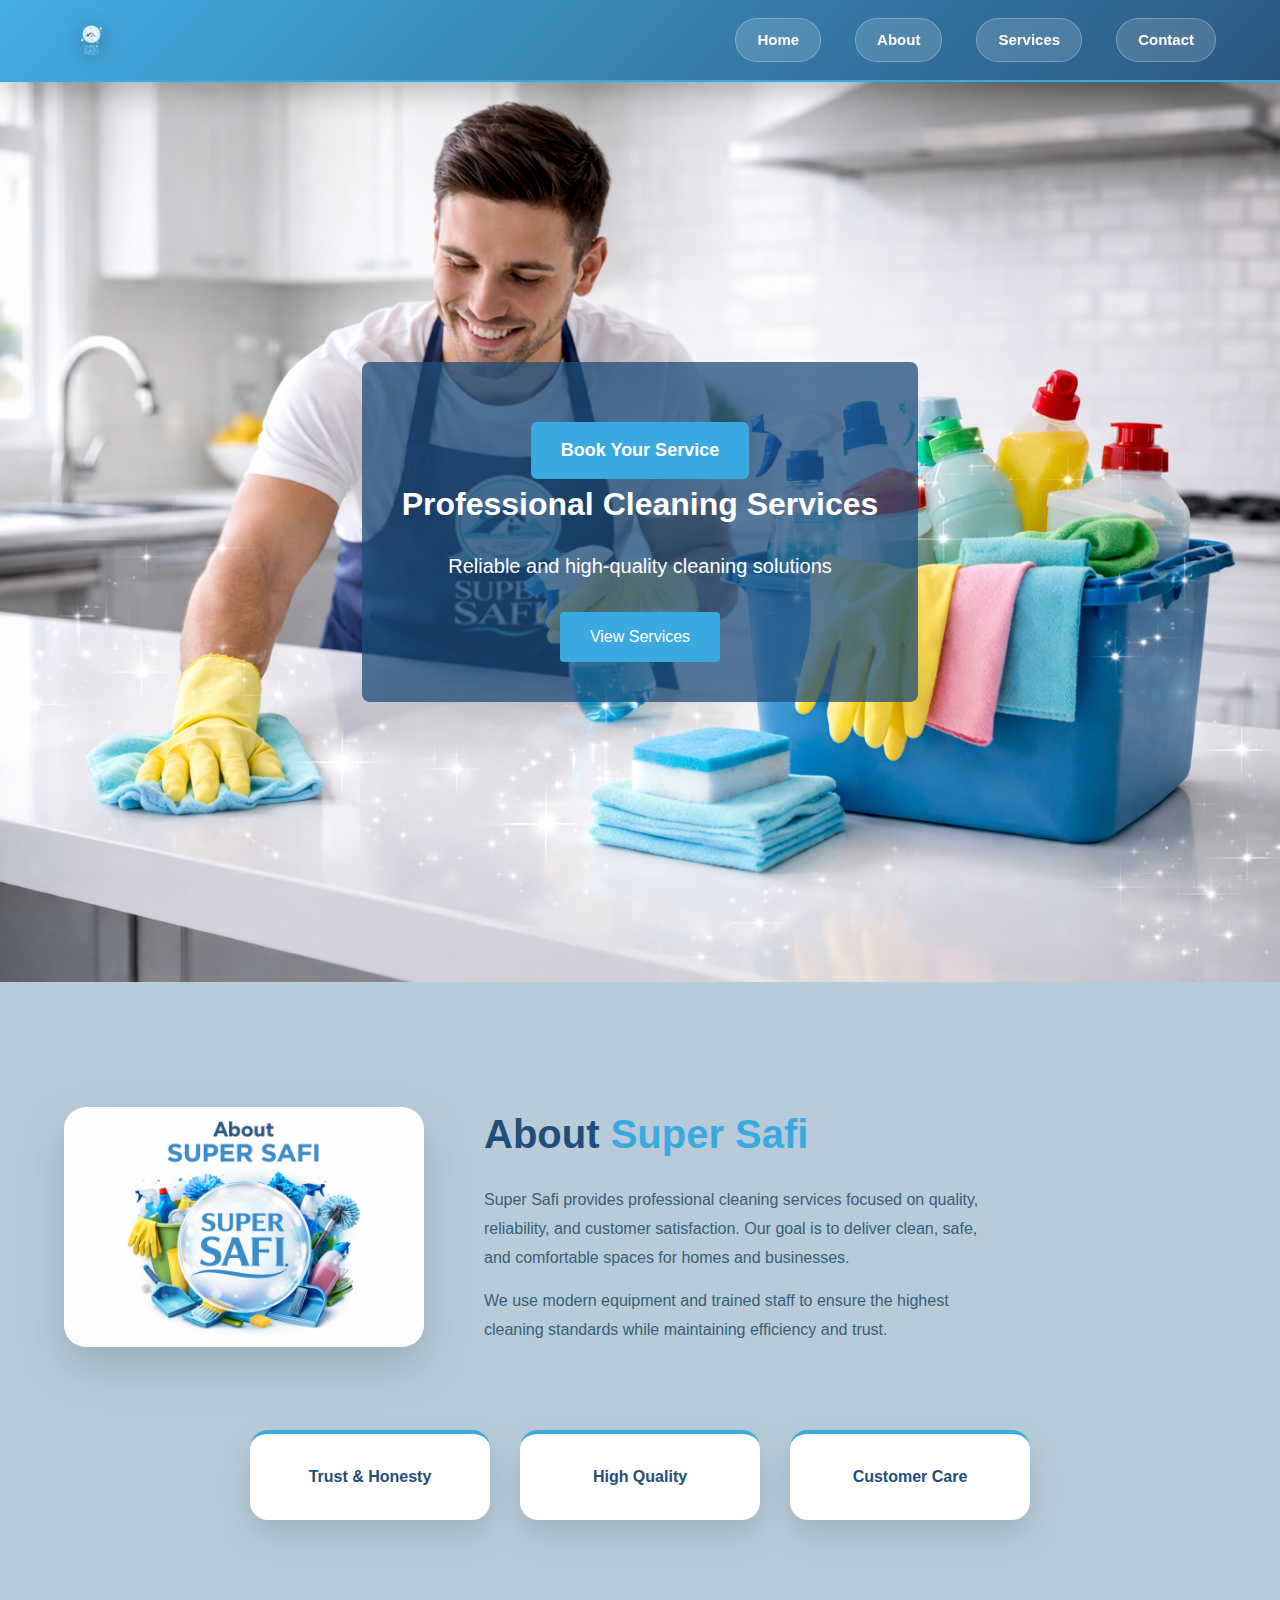
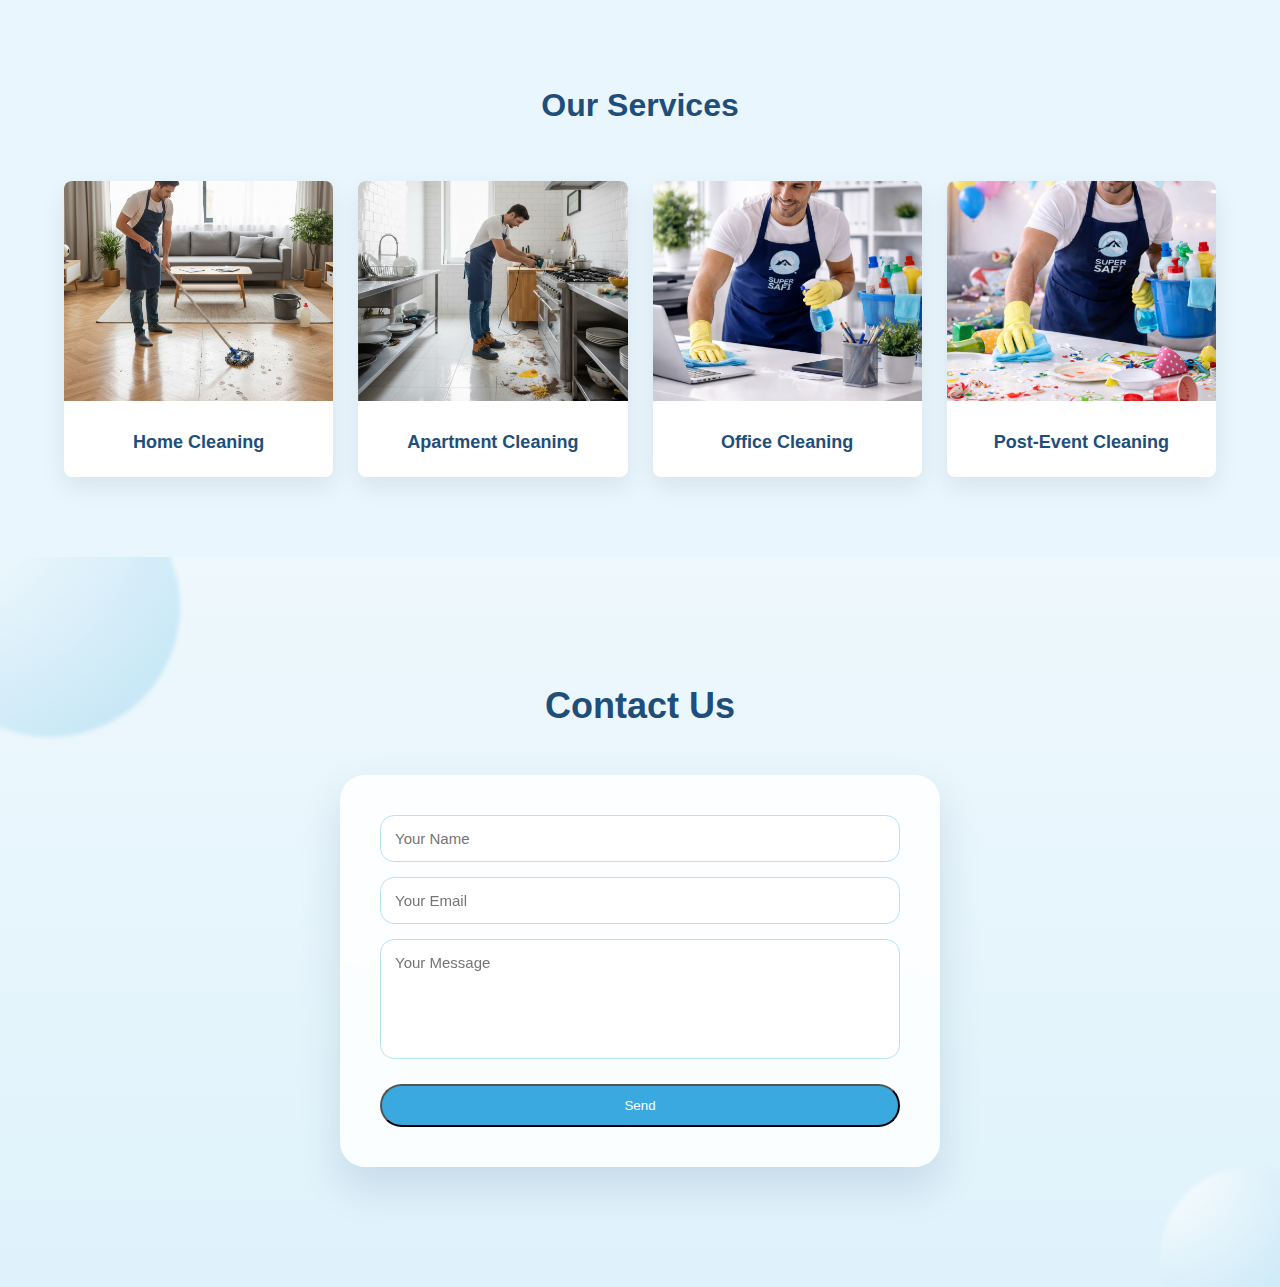
<file: index.html>
<!DOCTYPE html>
<html lang="en">
<head>
  <meta charset="UTF-8">
  <title>Super Safi | Home</title>
  <link rel="stylesheet" href="css/style.css">
</head>
<body>

  <header class="header">
  <div class="container nav-wrapper">
    <img src="img/logo.png" class="logo" alt="Super Safi">

    <button class="menu-toggle" id="menuToggle">☰</button>

    <nav class="nav" id="navMenu">
      <a href="index.html">Home</a>
      <a href="about.html">About</a>
      <a href="services.html">Services</a>
      <a href="contact.html">Contact</a>
    </nav>
  </div>
</header>
<!-- ABOUT SECTION -->
<section id="about">
  <!-- انسخي هنا كود الابوت كامل كما هو من about.html -->
</section>

<!-- SERVICES SECTION -->
<section id="services">
  <!-- انسخي هنا كود السيرفس كامل كما هو من services.html -->
</section>

<!-- CONTACT SECTION -->
<section id="contact">
  <!-- انسخي هنا كود الكونتاكت كامل كما هو من contact.html -->
</section>


  <section class="hero">
    <div class="hero-content">
        <a href="contact.html" class="btn-book">Book Your Service</a>

      <h1>Professional Cleaning Services</h1>
      <p>Reliable and high-quality cleaning solutions</p>
      <a href="services.html" class="btn">View Services</a>
    </div>
  </section>
  
<!-- ABOUT SECTION (SAME AS ABOUT PAGE) -->
<section id="about" class="about-page">
  <div class="container about-layout">

    <!-- IMAGE -->
    <div class="about-img">
      <img src="img/about.png" alt="About Super Safi">
    </div>

    <!-- TEXT -->
    <div class="about-content">
      <h1>About <span>Super Safi</span></h1>

      <p>
        Super Safi provides professional cleaning services focused on quality,
        reliability, and customer satisfaction. Our goal is to deliver clean,
        safe, and comfortable spaces for homes and businesses.
      </p>

      <p>
        We use modern equipment and trained staff to ensure the highest
        cleaning standards while maintaining efficiency and trust.
      </p>
    </div>

  </div>

  <!-- CARDS -->
  <div class="about-cards container">
    <div class="about-card">Trust & Honesty</div>
    <div class="about-card">High Quality</div>
    <div class="about-card">Customer Care</div>
  </div>
</section>
  <section class="services-preview">
    <div class="container">
      <h2>Our Services</h2>

      <div class="grid">
        <div class="card">
          <img src="img/service-1.jpg">
          <h3>Home Cleaning</h3>
        </div>

        <div class="card">
          <img src="img/service-2.jpg">
          <h3>Apartment Cleaning</h3>
        </div>

        <div class="card">
          <img src="img/service-3.png">
          <h3>Office Cleaning</h3>
        </div>

        <div class="card">
          <img src="img/service-4.png">
          <h3>Post-Event Cleaning</h3>
        </div>
      </div>
    </div>
  </section>

<!-- CONTACT SECTION (SAME AS CONTACT PAGE) -->
<section id="contact" class="contact">
  <h1>Contact Us</h1>

  <form class="contact-form">
    <input type="text" placeholder="Your Name">
    <input type="email" placeholder="Your Email">
    <textarea placeholder="Your Message"></textarea>
    <button class="btn">Send</button>
  </form>
</section>


  <script src="js/main.js"></script>
</body>
</html>
</file>
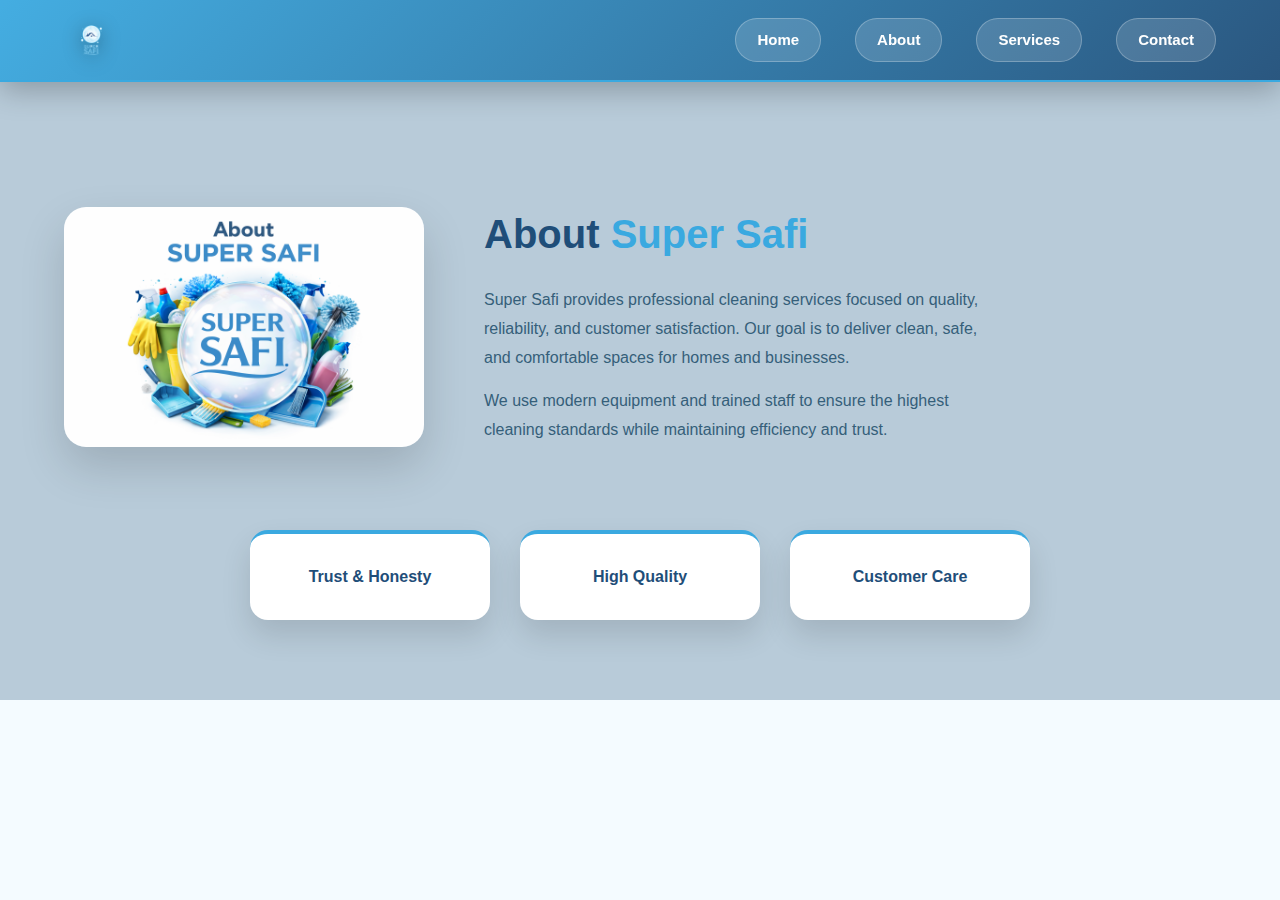
<file: about.html>
<!DOCTYPE html>
<html lang="en">
<head>
  <meta charset="UTF-8">
  <title>About | Super Safi</title>
  <link rel="stylesheet" href="css/style.css">
</head>
<body>

<!-- HEADER (نفسه المستخدم في باقي الصفحات) -->
<header class="header">
  <div class="container nav-wrapper">
    <img src="img/logo.png" class="logo" alt="Super Safi">
    <nav class="nav">
      <a href="index.html">Home</a>
      <a href="about.html">About</a>
      <a href="services.html">Services</a>
      <a href="contact.html">Contact</a>
    </nav>
  </div>
</header>

<!-- ABOUT -->
<section class="about-page">
  <div class="container about-layout">

    <!-- IMAGE -->
    <div class="about-img">
      <img src="img/about.png" alt="About Super Safi">
    </div>

    <!-- TEXT -->
    <div class="about-content">
      <h1>About <span>Super Safi</span></h1>

      <p>
        Super Safi provides professional cleaning services focused on quality,
        reliability, and customer satisfaction. Our goal is to deliver clean,
        safe, and comfortable spaces for homes and businesses.
      </p>

      <p>
        We use modern equipment and trained staff to ensure the highest
        cleaning standards while maintaining efficiency and trust.
      </p>
    </div>

  </div>

  <!-- CARDS -->
  <div class="about-cards container">
    <div class="about-card">Trust & Honesty</div>
    <div class="about-card">High Quality</div>
    <div class="about-card">Customer Care</div>
  </div>
</section>

</body>
</html>
</file>
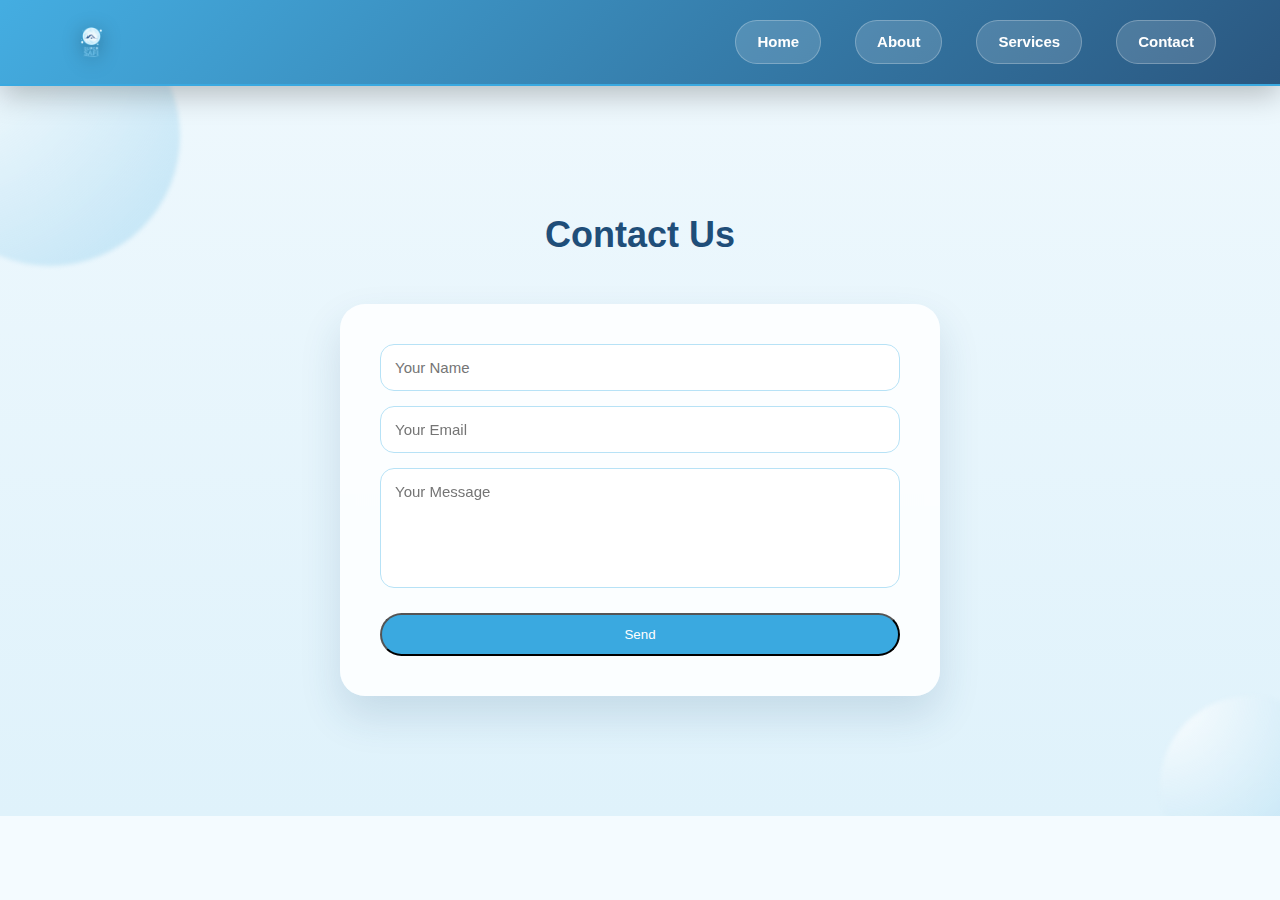
<file: contact.html>
<!DOCTYPE html>
<html lang="en">
<head>
  <meta charset="UTF-8">
  <title>Contact | Super Safi</title>
  <link rel="stylesheet" href="css/style.css">
</head>
<body>

<header class="header">
  <div class="container">
    <img src="img/logo.png" class="logo">

    <nav class="nav">
      <a href="index.html">Home</a>
      <a href="about.html">About</a>
      <a href="services.html">Services</a>
      <a href="contact.html">Contact</a>
    </nav>
  </div>
</header>

<section class="contact">
  <h1>Contact Us</h1>

  <form class="contact-form">
    <input type="text" placeholder="Your Name">
    <input type="email" placeholder="Your Email">
    <textarea placeholder="Your Message"></textarea>
    <button class="btn">Send</button>
  </form>
</section>

</body>
</html>
</file>
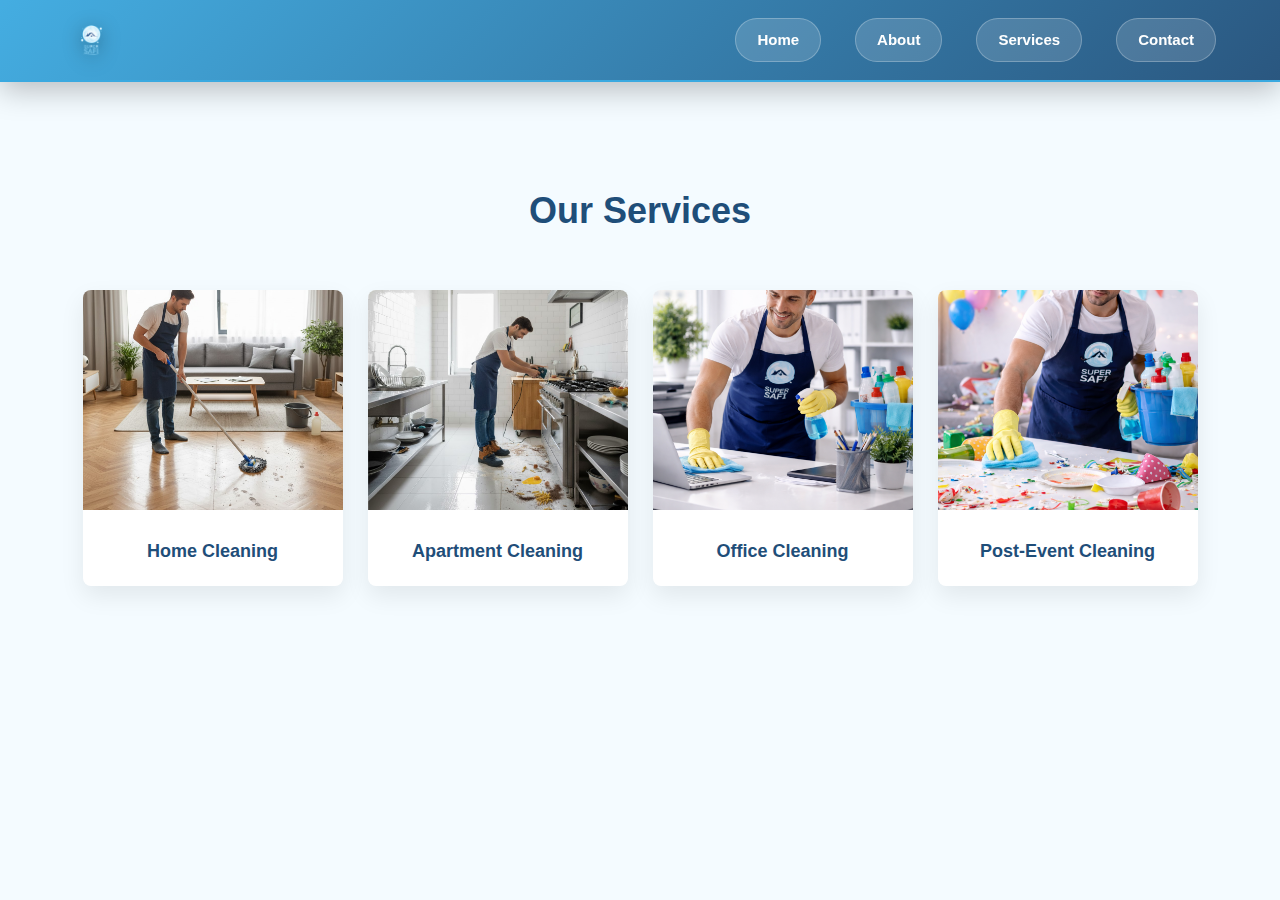
<file: services.html>
<!DOCTYPE html>
<html lang="en">
<head>
  <meta charset="UTF-8">
  <title>Super Safi | Services</title>
  <link rel="stylesheet" href="css/style.css">
</head>
<body>

  <header class="header">
  <div class="container nav-wrapper">
    <img src="img/logo.png" class="logo" alt="Super Safi">

    <button class="menu-toggle" id="menuToggle">☰</button>

    <nav class="nav" id="navMenu">
      <a href="index.html">Home</a>
      <a href="about.html">About</a>
      <a href="services.html">Services</a>
      <a href="contact.html">Contact</a>
    </nav>
  </div>
</header>

  <section class="services-page">
    <div class="container">
      <h1>Our Services</h1>

      <div class="services-flex">
        <div class="card">
          <img src="img/service-1.jpg">
          <h3>Home Cleaning</h3>
        </div>

        <div class="card">
          <img src="img/service-2.jpg">
          <h3>Apartment Cleaning</h3>
        </div>

        <div class="card">
          <img src="img/service-3.png">
          <h3>Office Cleaning</h3>
        </div>

        <div class="card">
          <img src="img/service-4.png">
          <h3>Post-Event Cleaning</h3>
        </div>
      </div>
    </div>
  </section>

  <script src="js/main.js"></script>
</body>
</html>
</file>
<file: css/style.css>
* {
  margin: 0;
  padding: 0;
  box-sizing: border-box;
  font-family: Arial, sans-serif;
}

body {
  color: #222;
  line-height: 1.6;
}

.container {
  width: 90%;
  max-width: 1200px;
  margin: auto;
}

.header {
  background: #ffffff;
  box-shadow: 0 4px 15px rgba(0,0,0,0.12);
  position: sticky;
  top: 0;
  z-index: 100;
}

.header .container {
  display: flex;
  align-items: center;
  justify-content: space-between;
  padding: 20px 0;
}


.logo {
  height: 350px;
  display: block;
  margin: -60px 0;
}


.nav a {
  margin-left: 20px;
  text-decoration: none;
  color: #222;
  font-weight: 500;
}

.nav a.active,
.nav a:hover {
  color: #1fa4a9;
}

.hero {
  height: 100vh;
  background: url("../img/hero.png") center center / cover no-repeat;
  position: relative;
  display: flex;
  align-items: center;
  justify-content: center;
}

.hero-content {
  background: rgba(0,0,0,0.55);
  padding: 40px;
  text-align: center;
  color: #fff;
  border-radius: 8px;
}

.hero h1 {
  font-size: 33px;
  margin-bottom: 15px;
}

.hero p {
  font-size: 18px;
  margin-bottom: 25px;
}.hero h1 {
  font-size: 48px;
  margin-bottom: 20px;
}

.hero p {
  font-size: 20px;
  margin-bottom: 30px;
}


.btn {
  padding: 12px 30px;
  background: #1fa4a9;
  color: #fff;
  text-decoration: none;
  border-radius: 4px;
  display: inline-block;
}

.btn:hover {
  background: #17878b;
}

.services-preview {
  padding: 80px 0;
  background: #f6f6f6;
}

.services-preview h2 {
  text-align: center;
  margin-bottom: 50px;
  font-size: 32px;
}

.grid {
  display: grid;
  grid-template-columns: repeat(auto-fit, minmax(250px, 1fr));
  gap: 25px;
}

.card {
  background: #ffffff;
  border-radius: 8px;
  overflow: hidden;
  box-shadow: 0 10px 25px rgba(0,0,0,0.08);
  text-align: center;
}

.card img {
  width: 100%;
  height: 220px;
  object-fit: cover;
}

.card h3 {
  padding: 20px;
  font-size: 18px;
}
.about {
  padding: 100px 0;
}

.about-grid {
  display: grid;
  grid-template-columns: 1fr 1fr;
  gap: 40px;
  align-items: center;
}

.about-text h1 {
  font-size: 36px;
  margin-bottom: 20px;
}

.about-text p {
  margin-bottom: 15px;
  font-size: 16px;
}

.about-image img {
  width: 100%;
  border-radius: 8px;
}
.services-page {
  padding: 100px 0;
}

.services-page h1 {
  text-align: center;
  margin-bottom: 50px;
  font-size: 36px;
}

.contact {
  padding: 100px 0;
}

.contact h1 {
  text-align: center;
  margin-bottom: 40px;
  font-size: 36px;
}

.contact-form {
  max-width: 600px;
  margin: auto;
  display: flex;
  flex-direction: column;
  gap: 15px;
}

.contact-form input,
.contact-form textarea {
  padding: 12px;
  border: 1px solid #ccc;
  font-size: 15px;
  width: 100%;
}

.contact-form textarea {
  min-height: 120px;
  resize: vertical;
}
.nav-wrapper {
  display: flex;
  align-items: center;
  justify-content: space-between;
}

.menu-toggle {
  display: none;
  font-size: 28px;
  background: none;
  border: none;
  cursor: pointer;
}

@media (max-width: 768px) {
  .menu-toggle {
    display: block;
  }

  .nav {
    position: absolute;
    top: 70px;
    right: 0;
    background: #fff;
    width: 200px;
    display: none;
    flex-direction: column;
    box-shadow: 0 10px 25px rgba(0,0,0,0.15);
  }

  .nav a {
    padding: 15px;
    border-bottom: 1px solid #eee;
  }

  .nav.show {
    display: flex;
  }
}
.services-flex {
  display: flex;
  gap: 25px;
  flex-wrap: wrap;
  justify-content: center;
}

.services-flex .card {
  width: 260px;
}

@media (max-width: 768px) {
  .services-flex {
    flex-direction: column;
    align-items: center;
  }

  .services-flex .card {
    width: 90%;
  }
}
.card {
  transition: transform 0.3s ease, box-shadow 0.3s ease;
}

.card:hover {
  transform: translateY(-8px);
  box-shadow: 0 20px 40px rgba(0,0,0,0.15);
}
.contact-form button {
  cursor: pointer;
  transition: background 0.3s ease, transform 0.2s ease;
}

.contact-form button:hover {
  background: #17878b;
  transform: translateY(-2px);
}
@keyframes fadeUp {
  from {
    opacity: 0;
    transform: translateY(40px);
  }
  to {
    opacity: 1;
    transform: translateY(0);
  }
}

.hero-content {
  animation: fadeUp 1s ease-out;
}
.card {
  animation: fadeUp 0.8s ease-out;
}
.contact-form {
  animation: fadeUp 0.9s ease-out;
}

@media (max-width: 768px) {
  .logo {
    height: 80px;
  }

  .hero h1 {
    font-size: 32px;
  }

  .hero {
    height: 60vh;
  }
}
.hero-content {
  position: relative;
  color: #fff;
  max-width: 700px;
}
.hero {
  background-attachment: fixed;
}
.logo {
  filter: drop-shadow(0 10px 20px rgba(0,0,0,0.2));
}
.hero {
  height: 55vh;
  background-attachment: scroll;
}

.hero h1 {
  font-size: 32px;
}

.logo {
  height: 90px;
}
@keyframes heroMove {
  from {
    background-position: center 0%;
  }
  to {
    background-position: center 20%;
  }
}

.hero {
  animation: heroMove 6s ease-out forwards;
}
background-position center 10%;
.hero-content {
  position: relative;
  z-index: 1;
  color: #fff;
}.btn-book {
  display: inline-block;
  margin-top: 20px;
  padding: 14px 30px;
  background-color: #f5c400;
  color: #000;
  font-size: 18px;
  font-weight: bold;
  text-decoration: none;
  border-radius: 6px;
  transition: all 0.3s ease;
}
/* =====================
   ABOUT PAGE – CLEAN FIX
===================== */

.about-page {
  padding: 120px 0 80px;
  background: #eef8fd;
}

/* Layout */
.about-layout {
  display: flex;
  align-items: center;
  gap: 60px;
  margin-bottom: 70px;
}

/* Image */
.about-img img {
  width: 360px;
  max-width: 100%;
  border-radius: 22px;
  box-shadow: 0 20px 45px rgba(0,0,0,0.15);
}

/* Text */
.about-content h1 {
  font-size: 40px;
  margin-bottom: 20px;
  color: #1f4e79;
}

.about-content h1 span {
  color: #3aa9e0;
}

.about-content p {
  font-size: 16px;
  line-height: 1.8;
  color: #355f7a;
  max-width: 520px;
  margin-bottom: 15px;
}

/* Cards */
.about-cards {
  display: flex;
  justify-content: center;
  gap: 30px;
  flex-wrap: wrap;
}

.about-card {
  background: white;
  width: 240px;
  padding: 30px 20px;
  text-align: center;
  border-radius: 18px;
  font-weight: 600;
  color: #1f4e79;
  box-shadow: 0 15px 30px rgba(0,0,0,0.12);
  transition: transform 0.3s ease;
}

.about-card:hover {
  transform: translateY(-10px);
}

/* Responsive */
@media (max-width: 900px) {
  .about-layout {
    flex-direction: column;
    text-align: center;
  }

  .about-content p {
    max-width: 100%;
  }
}
/* =========================
   BRAND COLORS – SUPER SAFI
========================= */
:root {
  --blue-main: #3AA9E0;
  --blue-dark: #1F4E79;
  --white: #ffffff;
}

/* =========================
   BODY
========================= */
body {
  background: #f4fbff;
  color: var(--blue-dark);
}

/* =========================
   HEADER & NAV
========================= */
.header {
  background: var(--white);
  border-bottom: 2px solid var(--blue-main);
}

.nav a {
  color: var(--blue-dark);
}

.nav a:hover {
  color: var(--blue-main);
}

/* =========================
   HERO
========================= */
.hero-content {
  background: rgba(31, 78, 121, 0.75); /* الأزرق الغامق */
}

.hero h1,
.hero p {
  color: var(--white);
}

.btn {
  background: var(--blue-main);
  color: var(--white);
}

.btn:hover {
  background: var(--blue-dark);
}

/* زر Book */
.btn-book {
  background: var(--blue-main);
  color: var(--white);
}

.btn-book:hover {
  background: var(--blue-dark);
}

/* =========================
   SERVICES PREVIEW
========================= */
.services-preview {
  background: #eaf6fd;
}

.services-preview h2 {
  color: var(--blue-dark);
}

.card h3 {
  color: var(--blue-dark);
}

/* =========================
   ABOUT SECTION
========================= */
.about-page {
  background: #b8cbd9;
}

.about-content h1 {
  color: var(--blue-dark);
}

.about-content h1 span {
  color: var(--blue-main);
}

.about-content p {
  color: #355f7a; /* مشتق من الأزرق الغامق */
}

.about-card {
  color: var(--blue-dark);
  border-top: 4px solid var(--blue-main);
}

/* =========================
   CONTACT
========================= */
.contact {
  background: var(--blue-dark);
  color: var(--white);
}

.contact h1 {
  color: var(--white);
}

.contact-form input,
.contact-form textarea {
  border: 1px solid var(--blue-main);
}

.contact-form button {
  background: var(--blue-main);
  color: var(--white);
}

.contact-form button:hover {
  background: var(--white);
  color: var(--blue-dark);
}
.hero {
  height: 100vh;          /* يملأ الشاشة كاملة */
  min-height: 100vh;      /* ضمان */
  background: url("../img/hero.png") center top / contain no-repeat;
  position: relative;
  display: flex;
  align-items: center;
  justify-content: center;
  overflow: hidden;
}
.hero {
  height: 100vh !important;
  background: url("../img/hero.png") center center / cover no-repeat !important;
}
@keyframes heroZoom {
  0% {
    transform: scale(1);
  }
  100% {
    transform: scale(1.15);
  }
}
.hero {
  position: relative;
  height: 100vh;
  overflow: hidden;
}
.hero::before {
  content: "";
  position: absolute;
  inset: 0;
  background: url("../img/hero.png") center center / cover no-repeat;
  animation: heroZoom 12s ease-in-out forwards;
  z-index: 0;
}
@keyframes heroZoom {
  0% {
    transform: scale(1);
  }
  100% {
    transform: scale(1.15);
  }
}
/* =========================
   HEADER – PREMIUM STYLE
========================= */

.header {
  position: sticky;
  top: 0;
  z-index: 1000;
  background: linear-gradient(
    135deg,
    rgba(58, 169, 224, 0.95),
    rgba(31, 78, 121, 0.95)
  );
  backdrop-filter: blur(6px);
  -webkit-backdrop-filter: blur(6px);
  box-shadow: 0 8px 30px rgba(0,0,0,0.25);
}

.nav-wrapper {
  display: flex;
  align-items: center;
  justify-content: space-between;
  height: 80px;
}

/* Logo */
.logo {
  height: 55px;
  filter: drop-shadow(0 4px 10px rgba(0,0,0,0.35));
}

/* Navigation container */
.nav {
  display: flex;
  gap: 14px;
}

/* Links */
.nav a {
  text-decoration: none;
  padding: 10px 22px;
  border-radius: 30px;
  font-weight: 600;
  font-size: 15px;
  color: #ffffff;
  background: rgba(255, 255, 255, 0.15);
  box-shadow: inset 0 0 0 1px rgba(255,255,255,0.25);
  transition: all 0.35s ease;
}

/* Hover */
.nav a:hover {
  background: #ffffff;
  color: #1f4e79;
  transform: translateY(-3px);
}

/* Active (اختياري لو حاب) */
.nav a.active {
  background: #ffffff;
  color: #1f4e79;
}

/* Mobile */
@media (max-width: 768px) {
  .nav {
    position: absolute;
    top: 80px;
    right: 20px;
    background: rgba(31, 78, 121, 0.97);
    flex-direction: column;
    padding: 15px;
    border-radius: 20px;
    display: none;
  }

  .nav.show {
    display: flex;
  }

  .nav a {
    width: 100%;
    text-align: center;
  }
}
/* =========================
   CONTACT – BUBBLE STYLE
========================= */

.contact {
  position: relative;
  padding: 120px 20px;
  background: linear-gradient(
    180deg,
    #eef8fd 0%,
    #dff2fb 100%
  );
  overflow: hidden;
}

/* العنوان */
.contact h1 {
  text-align: center;
  margin-bottom: 40px;
  color: #1f4e79;
  position: relative;
  z-index: 2;
}

/* الفورم */
.contact-form {
  max-width: 600px;
  margin: auto;
  background: rgba(255, 255, 255, 0.85);
  backdrop-filter: blur(6px);
  padding: 40px;
  border-radius: 25px;
  box-shadow: 0 20px 40px rgba(31, 78, 121, 0.15);
  position: relative;
  z-index: 2;
}

.contact-form input,
.contact-form textarea {
  border-radius: 14px;
  border: 1px solid #b7e2f6;
  padding: 14px;
  font-size: 15px;
}

.contact-form textarea {
  resize: none;
}

.contact-form button {
  margin-top: 10px;
  border-radius: 30px;
}

/* =========================
   BUBBLES
========================= */

.contact::before,
.contact::after {
  content: "";
  position: absolute;
  border-radius: 50%;
  background: radial-gradient(
    circle at top left,
    rgba(255,255,255,0.9),
    rgba(58,169,224,0.25)
  );
  filter: blur(2px);
  animation: floatBubble 18s infinite ease-in-out;
}

/* Bubble 1 */
.contact::before {
  width: 260px;
  height: 260px;
  top: -80px;
  left: -80px;
}

/* Bubble 2 */
.contact::after {
  width: 180px;
  height: 180px;
  bottom: -60px;
  right: -60px;
  animation-duration: 22s;
}

/* حركة الفقاعات */
@keyframes floatBubble {
  0% {
    transform: translateY(0) translateX(0);
  }
  50% {
    transform: translateY(-30px) translateX(20px);
  }
  100% {
    transform: translateY(0) translateX(0);
  }
}
</file>
